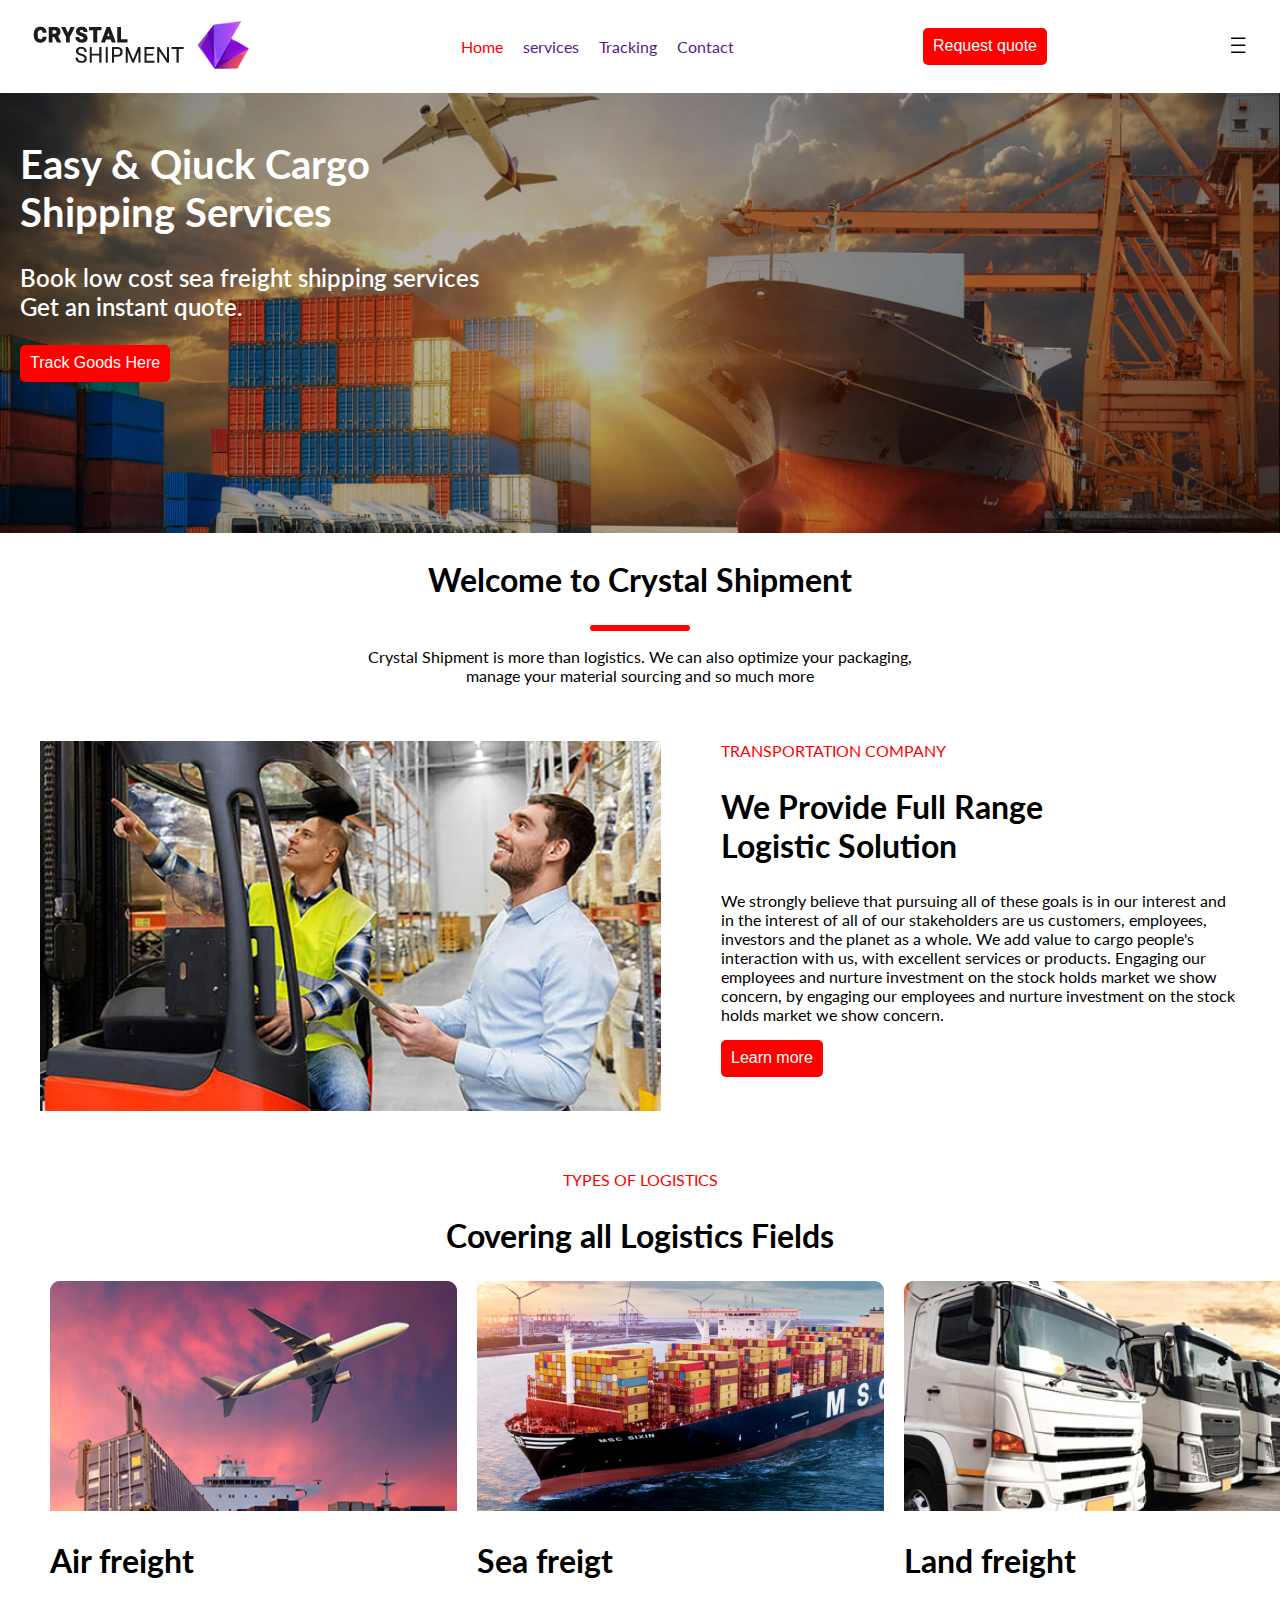
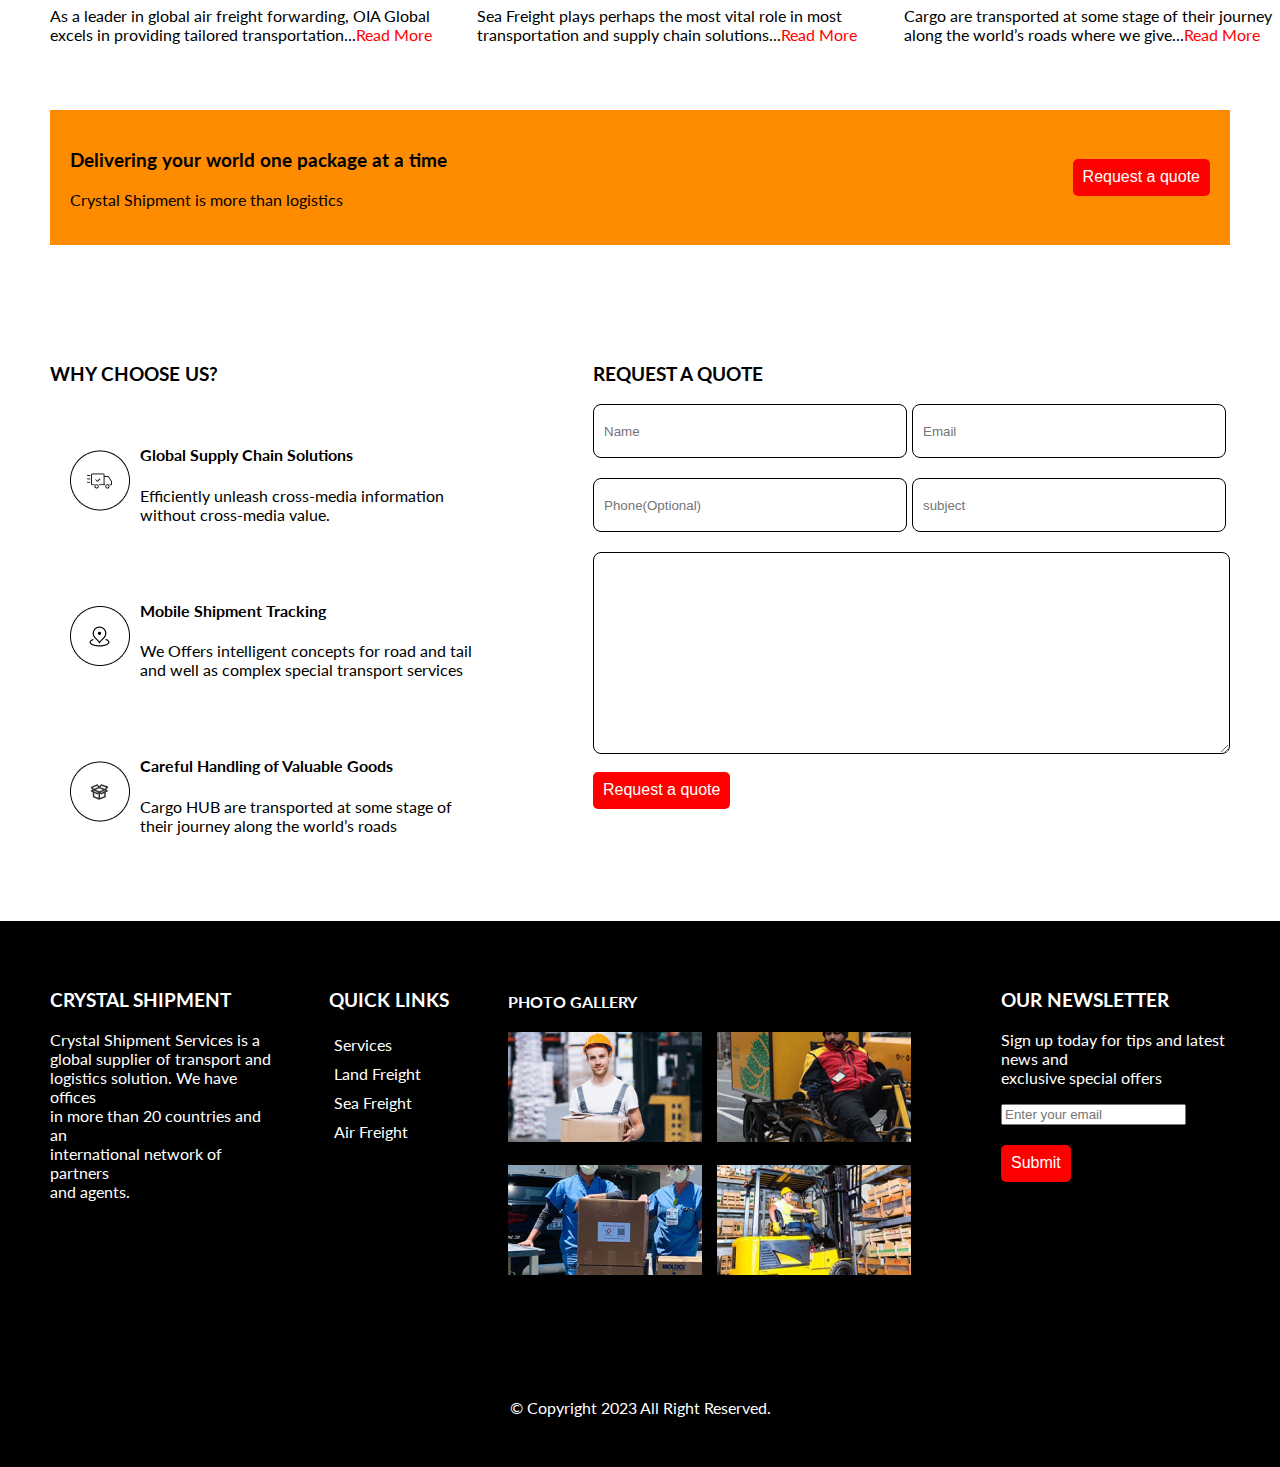
<file: index.html>
<!DOCTYPE html>
<html lang="en">
<head>
    <meta charset="UTF-8">
    <meta name="viewport" content="width=device-width, initial-scale=1.0">
   <link rel="preconnect" href="https://fonts.googleapis.com">
<link rel="preconnect" href="https://fonts.gstatic.com" crossorigin>
<link href="https://fonts.googleapis.com/css2?family=Lato:ital,wght@0,300;0,700;1,300&display=swap" rel="stylesheet">
    <link rel="stylesheet" href="index.css">
</head>
<body>
    <nav>
    <div class="Logo">
        <img src="images/logo1.png"/>

    </div>
    <ul class="nav-links">
        <li><a href=""class="active">Home</a></li>
        <li><a href="">services</a></li>
        <li><a href="">Tracking</a></li>
        <li><a href="">Contact</a></li>

    </ul>
    <div class="button-container">
        <button class="my-button">Request quote</buuton>

    </div>
    <div class="pap">
        <img src="images/Frame 32.png" alt="">

    </div>
    </nav>

    <section class="content">
        <h1>Easy & Qiuck Cargo <br/>Shipping Services</h1>
        <p class="subtitle">Book low cost sea freight shipping services <br/>Get an instant quote.</p>
        <div class="button-container">
            <Button class="my-button">Track Goods Here</Button>

        </div>
    </section>

     <div class="about">
        <h2> Welcome to Crystal Shipment</h2>
        <Section class="under"></Section>
        <p>Crystal Shipment is more than logistics. We can also optimize your packaging, <br/>manage your material sourcing and so much more</p>
     </div>

     <div class="container">
        <div class="column">
            <img src="images/about2.jpg" alt="">
        </div>
        <div class="column">
            <span class="active">TRANSPORTATION COMPANY</span>
            <h2> We Provide Full Range <br>Logistic Solution </h2>
            <p>We strongly believe that pursuing all of these goals is in our interest and in the interest of all of our stakeholders are us customers, employees, investors and the planet as a whole. We add value to cargo people's interaction with us, with excellent services or products. Engaging our employees and nurture investment on the stock holds market we show concern, by engaging our employees and nurture investment on the stock holds market we show concern.
            </p>
            <div class="button-container">
                <button class="my-button">Learn more</buuton>
        
            </div>
        
        </div>
     </div>
     <section class="content1">
        <div class="cont1">
                 <p class="active">TYPES OF LOGISTICS</p>
                 <h2> Covering all Logistics Fields</h2>
        </div>
        <div class="row">
            <div class="col">
                <img src="images/aircraft.png" alt="">
                <h2>Air freight</h2>
                <p>As a leader in global air freight forwarding, OIA Global excels in providing tailored transportation...<a href="#" >Read More</a></p>

            </div>
            <div class="col">
                <img src="images/shiplaod.png" alt="">
                <h2>Sea freigt</h2>
                <p>Sea Freight plays perhaps the most vital role in most transportation and supply chain solutions...<a href="#">Read More</a></p>

            </div>
            <div class="col">
                <img src="images/truck.png" alt="">
                <h2>Land freight</h2>
                <p>Cargo are transported at some stage of their journey along the world’s roads where we give...<a href="#">Read More</a></p>
            </div>

        </div>
     </section>
     <section class="content2">
        <div class="cont2">
            <h3>Delivering your world one package at a time</h3>
            <p>Crystal Shipment is more than logistics</p>
        </div>

       <div class="button-container">
        <button class="my-button">Request a quote</buuton>
 
    </div>
        
     </section>

     <section class="content3">
        <div class="cont3">
            <h3>WHY CHOOSE US?</h3>
            <div class="solutions">
                <div class="icon" style="margin-right: 10px;" >
                    <img src="images/Group1.png" alt="" >
                </div>
                <div class="info">
                    <h4>Global Supply Chain Solutions</h4>
                    <p>Efficiently unleash cross-media information without cross-media value.</p>
                </div>
            </div>
            <div class="solutions">
                <div class="icon" style="margin-right: 10px;" >
                    <img src="images/Group2.png" alt="">
    
                </div>
                <div class="info">
                    <h4>Mobile Shipment Tracking</h4>
                    <p>We Offers intelligent concepts for road and tail and well as complex special transport services</p>

                </div>
            </div>
            <div class="solutions" >
                <div class="icon" style="margin-right: 10px;">
                    <img src="images/Group3.png" alt="" >
    
                </div>
                <div class="info">
                    <h4>Careful  Handling of Valuable Goods</h4>
                    <p>Cargo HUB are transported at some stage of their journey along the world’s roads</p>
                </div>
            </div>
            
                
            </div>
        </div>
        <div class="cont3">
            <h3>REQUEST A QUOTE</h3>
            <div class="name">
                <input type="text" placeholder="Name" class="goat">
                <input type="email" placeholder="Email" class="goat" style="margin-left: 5px;">

            </div>
            <div class="phone">
                <input type="number"placeholder="Phone(Optional)" class="goat">
                <input type="text"placeholder="subject" class="goat" style="margin-left: 5px;">
                
            </div>
            <textarea name="" id="" cols="46" rows="10" class="tunner"></textarea>
            <div class="button-container" style="margin-top: 15px;">
                <button class="my-button">Request a quote</buuton>
        
            </div>
    
        </div>
     </section>

<section class="content4">
    <div class="grid-wrapper">
    <div class="global">
        <h3>CRYSTAL SHIPMENT</h3>
        <P>Crystal Shipment Services is a <br>global supplier of transport and <br>logistics solution. We have offices <br> in more than 20 countries and an <br>international network of partners <br>and agents.</P>
    </div>
    <div class="links">
        <h3>QUICK LINKS</h3>
        <li><a href="">Services</a></li>
        <li><a href="">Land Freight</a></li>
        <li><a href="">Sea Freight</a></li>
        <li><a href="">Air Freight</a></li>
    </div>
    <div class="photo">
        <h4>PHOTO GALLERY</h4>
        <div class="img">
             <div class="images">
                 <img src="images/Rectangle8.png" alt="">
                
                  <img src="images/Rectangle11.png" alt="">
             </div>
             <div class="images">
                 <img src="images/Rectangle9.png" alt="">
    
                 <img src="images/Rectangle10.png" alt="">

             </div>
        </div>
    </div>
    <div class="news">
        <h3>OUR NEWSLETTER</h3>
        <P>Sign up today for tips and latest news and <br> exclusive special offers</P>
        <div class="email">
            <input type="email" placeholder="Enter your email">
        </div><div class="button-container">
            <button class="my-button">Submit</buuton>
     
        </div>
    </div>
    </div>
    <footer>© Copyright 2023 All Right Reserved.</footer>

</section>

</body>
</html>
</file>
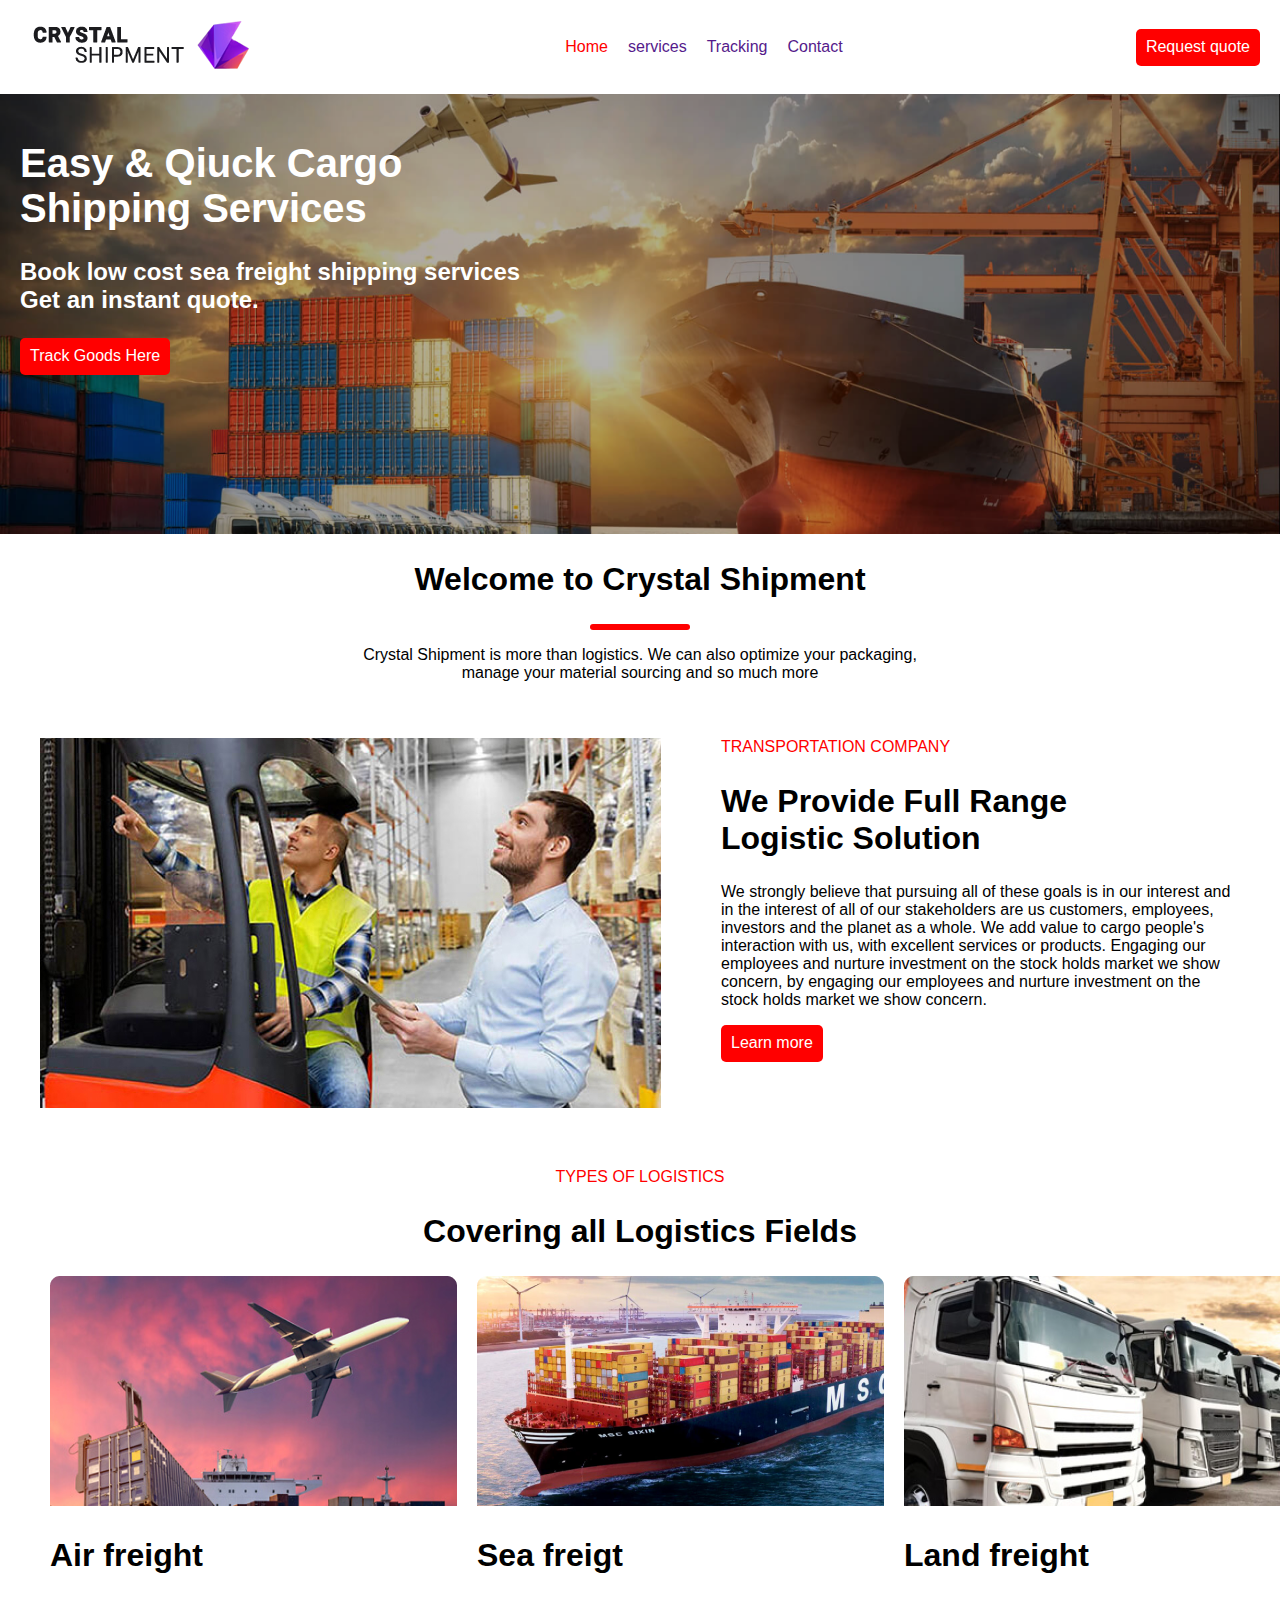
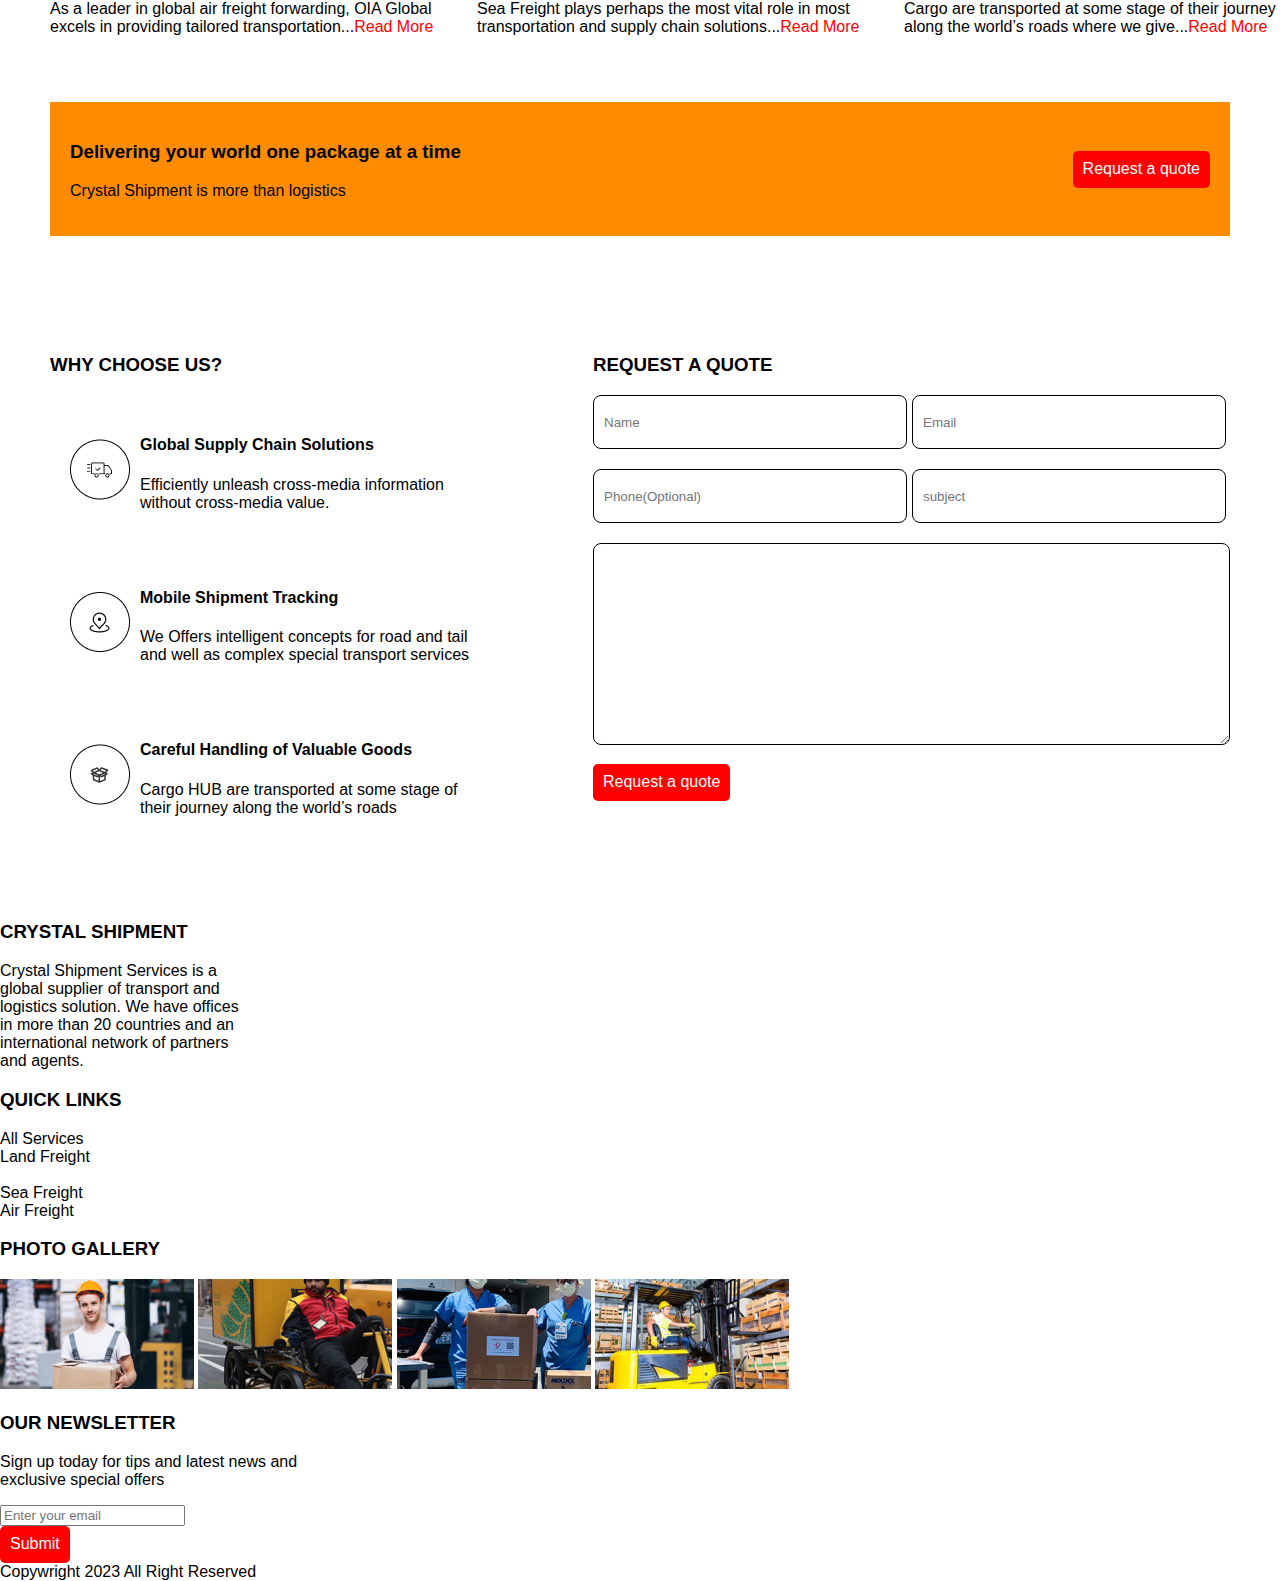
<file: assign.html>
<!DOCTYPE html>
<html lang="en">
<head>
    <meta charset="UTF-8">
    <meta name="viewport" content="width=device-width, initial-scale=1.0">
   <link rel="preconnect" href="https://fonts.googleapis.com">
<link rel="preconnect" href="https://fonts.gstatic.com" crossorigin>
<link href="https://fonts.googleapis.com/css2?family=Lato:ital,wght@0,300;0,700;1,300&display=swap" rel="stylesheet">
    <link rel="stylesheet" href="assign.css">
</head>
<body>
    <nav>
    <div class="Logo">
        <img src="images/logo1.png"/>

    </div>
    <ul class="nav-links">
        <li><a href=""class="active">Home</a></li>
        <li><a href="">services</a></li>
        <li><a href="">Tracking</a></li>
        <li><a href="">Contact</a></li>

    </ul>
    <div class="button-container">
        <button class="my-button">Request quote</buuton>

    </div>
    </nav>

    <section class="content">
        <h1>Easy & Qiuck Cargo <br/>Shipping Services</h1>
        <p class="subtitle">Book low cost sea freight shipping services <br/>Get an instant quote.</p>
        <div class="button-container">
            <Button class="my-button">Track Goods Here</Button>

        </div>
    </section>

     <div class="about">
        <h2> Welcome to Crystal Shipment</h2>
        <Section class="under"></Section>
        <p>Crystal Shipment is more than logistics. We can also optimize your packaging, <br/>manage your material sourcing and so much more</p>
     </div>

     <div class="container">
        <div class="column">
            <img src="images/about2.jpg" alt="">
        </div>
        <div class="column">
            <span class="active">TRANSPORTATION COMPANY</span>
            <h2> We Provide Full Range <br>Logistic Solution </h2>
            <p>We strongly believe that pursuing all of these goals is in our interest and in the interest of all of our stakeholders are us customers, employees, investors and the planet as a whole. We add value to cargo people's interaction with us, with excellent services or products. Engaging our employees and nurture investment on the stock holds market we show concern, by engaging our employees and nurture investment on the stock holds market we show concern.
            </p>
            <div class="button-container">
                <button class="my-button">Learn more</buuton>
        
            </div>
        
        </div>
     </div>
     <section class="content1">
        <div class="cont1">
                 <p class="active">TYPES OF LOGISTICS</p>
                 <h2> Covering all Logistics Fields</h2>
        </div>
        <div class="row">
            <div class="col">
                <img src="images/aircraft.png" alt="">
                <h2>Air freight</h2>
                <p>As a leader in global air freight forwarding, OIA Global excels in providing tailored transportation...<a href="#" >Read More</a></p>

            </div>
            <div class="col">
                <img src="images/shiplaod.png" alt="">
                <h2>Sea freigt</h2>
                <p>Sea Freight plays perhaps the most vital role in most transportation and supply chain solutions...<a href="#">Read More</a></p>

            </div>
            <div class="col">
                <img src="images/truck.png" alt="">
                <h2>Land freight</h2>
                <p>Cargo are transported at some stage of their journey along the world’s roads where we give...<a href="#">Read More</a></p>
            </div>

        </div>
     </section>
     <section class="content2">
        <div class="cont2">
            <h3>Delivering your world one package at a time</h3>
            <p>Crystal Shipment is more than logistics</p>
        </div>

       <div class="button-container">
        <button class="my-button">Request a quote</buuton>
 
    </div>
        
     </section>

     <section class="content3">
        <div class="cont3">
            <h3>WHY CHOOSE US?</h3>
            <div class="solutions">
                <div class="icon" style="margin-right: 10px;" >
                    <img src="images/Group1.png" alt="" >
                </div>
                <div class="info">
                    <h4>Global Supply Chain Solutions</h4>
                    <p>Efficiently unleash cross-media information without cross-media value.</p>
                </div>
            </div>
            <div class="solutions">
                <div class="icon" style="margin-right: 10px;" >
                    <img src="images/Group2.png" alt="">
    
                </div>
                <div class="info">
                    <h4>Mobile Shipment Tracking</h4>
                    <p>We Offers intelligent concepts for road and tail and well as complex special transport services</p>

                </div>
            </div>
            <div class="solutions" >
                <div class="icon" style="margin-right: 10px;">
                    <img src="images/Group3.png" alt="" >
    
                </div>
                <div class="info">
                    <h4>Careful  Handling of Valuable Goods</h4>
                    <p>Cargo HUB are transported at some stage of their journey along the world’s roads</p>
                </div>
            </div>
            
                
            </div>
        </div>
        <div class="cont3">
            <h3>REQUEST A QUOTE</h3>
            <div class="name">
                <input type="text" placeholder="Name" class="goat">
                <input type="email" placeholder="Email" class="goat" style="margin-left: 5px;">

            </div>
            <div class="phone">
                <input type="number"placeholder="Phone(Optional)" class="goat">
                <input type="text"placeholder="subject" class="goat" style="margin-left: 5px;">
                
            </div>
            <textarea name="" id="" cols="46" rows="10" class="tunner"></textarea>
            <div class="button-container" style="margin-top: 15px;">
                <button class="my-button">Request a quote</buuton>
        
            </div>
    
        </div>
     </section>

<section class="content4">
    <div class="global">
        <h3>CRYSTAL SHIPMENT</h3>
        <P>Crystal Shipment Services is a <br>global supplier of transport and <br>logistics solution. We have offices <br> in more than 20 countries and an <br>international network of partners <br>and agents.</P>
    </div>
    <div class="links">
        <h3>QUICK LINKS</h3>
        <li>All Services</li>
        <li>Land Freight<li/>
        <li>Sea Freight</li>
        <li>Air Freight</li>
    </div>
    <div class="photo">
        <h3>PHOTO GALLERY</h3>
        <div class="images">
            <img src="images/Rectangle8.png" alt="">
            <img src="images/Rectangle9.png" alt="">
            <img src="images/Rectangle11.png" alt="">
            <img src="images/Rectangle10.png" alt="">

        </div>
    </div>
    <div class="news">
        <h3>OUR NEWSLETTER</h3>
        <P>Sign up today for tips and latest news and <br> exclusive special offers</P>
        <div class="email">
            <input type="email" placeholder="Enter your email">
        </div><div class="button-container">
            <button class="my-button">Submit</buuton>
     
        </div>
    </div>
    <footer>Copywright 2023 All Right Reserved</footer>

</section>

        
            

     
</body>
</html>
</file>
<file: index.css>
body{
    font-family: 'Lato', sans-serif;
    padding: 0;
    margin: 0;
}
nav{
    padding:20px;
    display: flex;
    justify-content: space-between;
    align-items: center;
}
.nav-links{
    list-style:none;
    display: flex;
}

.nav-links li{
    margin-right: 20px;

}
.nav-links a{
    text-decoration: none;
    font-weight: 600px;
}

.active{
    color: red;
}

a:hover{
    color: red;
}

.my-button{
    background-color: red;
    color: white;
    font-weight: 600px;
    padding: 9px 10px 10px 10px;
    font-size: 16px;
    border: none;
    border-radius: 5px;
    cursor: pointer;
    transition: background-color 0.3s ease;
}
    .my-button:hover{
        background-color:gray;
        color: white;
        
    }

    .content{
        padding: 20px;
        background-image: url(images/Rectangle1.png);
        background-size: cover;
        background-position: center;
        height: 400px;
        color: white;
    }

    h1{
        font-size: 40px;
        font-weight: 700;
    }

    .subtitle{
        font-size: 24px;
        font-weight: 600;

    }
    .about{
        text-align: center;
    }

    h2{
        font-size: 32px;  
    }
    
    p{
        font-size: 16px;
    }

    .under{
        border-radius: 8px;
        background: red;
        width: 100px;
        height: 6px;
        flex-shrink: 0;
        margin: 0 auto;
    }
    .title{
        color: red;
    }
    .black{
        color: black;
    }
    .container{
        display: grid;
        grid-template-columns: 1fr 1fr;
        padding: 20px;
        gap: 20px;
    }
    .column{
        padding: 20px;
    }

    .row{
        display: grid;
        grid-template-columns: 1fr 1fr 1fr;
        padding-left: 50px;
        padding-right: 90px;
        gap: 20px;
    

    }
    .row a{
        color: red;
        
        text-decoration: none
        ;
    }
    .cont1{
        text-align: center;
    }

    .content2{
        background-color: darkorange;
        padding: 20px;
        display: flex;
        justify-content: space-between;
        margin: 50px;
        align-items: center;
    }
    .cont3{
margin: 50px;
    }
    .content3{
        display: grid;
        grid-template-columns: 1fr 1fr;
    }
    .solutions{
        display:flex;
       align-items: center;
       padding: 20px;
    }
    
.goat{
    width: 300px;
    height: 50px;
    border-radius: 8px;
    border: 1px solid black;
    padding-left: 10px;
}
.tunner{
    width: 625px;
    height: 190px;
    padding: 10px 0px 0px 10px;
    border-radius: 8px;
    border: 1px solid black;
}
.name, .phone{
    display: flex;
    margin-bottom: 20px;
}
.content4{
    background-color: black;
}

.grid-wrapper{
    display: grid;
    grid-template-columns: 1fr 1fr 1fr 1fr;
    color: white;
    padding: 50px;
    justify-content: space-evenly;
}
.links{
    display: inline-block;
    list-style: none;
    margin-left: 50px;
}
.links a{
    display: flex;
    flex-direction: column;
    text-decoration: none;
    color: white;
    padding: 5px;
}
.img{
    display: grid;
    grid-template-columns: 1fr 1fr;
    gap: 15px;
}

.images img{
    margin-bottom: 20px;
}
.photo{
    margin-right: 90px;
}
.email{
    margin-bottom: 20px;
}
footer{
    text-align: center;
    color: white;
    padding: 50px 0;
}
/*Responsive layout for screens 768px and above*/
@media only screen and (min-width: 768px) {
    pap{
        display:none;
        padding: 20px;
    }
}
</file>
<file: assign.css>
body{
    font-family: 'Lato', sans-serif;
    padding: 0;
    margin: 0;
    font-family:Arial, Helvetica, sans-serif
}
nav{
    padding:20px;
    display: flex;
    justify-content: space-between;
    align-items: center;
}
.nav-links{
    list-style:none;
    display: flex;
}

.nav-links li{
    margin-right: 20px;

}
.nav-links a{
    text-decoration: none;
    font-weight: 600px;
}

.active{
    color: red;
}

a:hover{
    color: red;
}

.my-button{
    background-color: red;
    color: white;
    font-weight: 600px;
    padding: 9px 10px 10px 10px;
    font-size: 16px;
    border: none;
    border-radius: 5px;
    cursor: pointer;
    transition: background-color 0.3s ease;
}
    .my-button:hover{
        background-color:gray;
        color: white;
        
    }

    .content{
        padding: 20px;
        background-image: url(images/Rectangle1.png);
        background-size: cover;
        background-position: center;
        height: 400px;
        color: white;
    }

    h1{
        font-size: 40px;
        font-weight: 700;
    }

    .subtitle{
        font-size: 24px;
        font-weight: 600;

    }
    .about{
        text-align: center;
    }

    h2{
        font-size: 32px;  
    }
    
    p{
        font-size: 16px;
    }

    .under{
        border-radius: 8px;
        background: red;
        width: 100px;
        height: 6px;
        flex-shrink: 0;
        margin: 0 auto;
    }
    .title{
        color: red;
    }
    .black{
        color: black;
    }
    .container{
        display: grid;
        grid-template-columns: 1fr 1fr;
        padding: 20px;
        gap: 20px;
    }
    .column{
        padding: 20px;
    }

    .row{
        display: grid;
        grid-template-columns: 1fr 1fr 1fr;
        padding-left: 50px;
        padding-right: 90px;
        gap: 20px;
    

    }
    .row a{
        color: red;
        
        text-decoration: none
        ;
    }
    .cont1{
        text-align: center;
    }

    .content2{
        background-color: darkorange;
        padding: 20px;
        display: flex;
        justify-content: space-between;
        margin: 50px;
        align-items: center;
    }
    .cont3{
margin: 50px;
    }
    .content3{
        display: grid;
        grid-template-columns: 1fr 1fr;
    }
    .solutions{
        display:flex;
       align-items: center;
       padding: 20px;
    }
    
.goat{
    width: 300px;
    height: 50px;
    border-radius: 8px;
    border: 1px solid black;
    padding-left: 10px;
}
.tunner{
    width: 625px;
    height: 190px;
    padding: 10px 0px 0px 10px;
    border-radius: 8px;
    border: 1px solid black;
}
.name, .phone{
    display: flex;
    margin-bottom: 20px;
}
</file>
